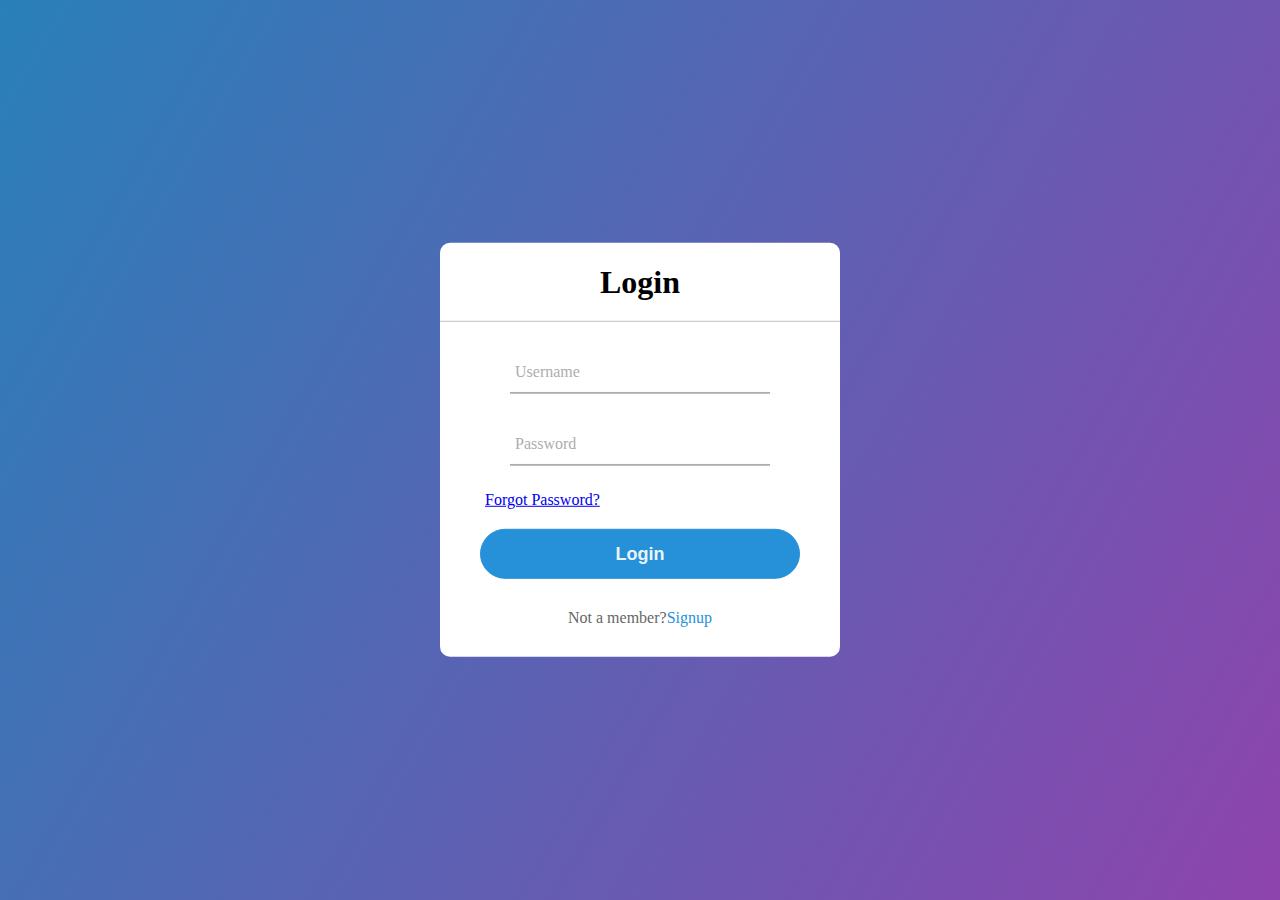
<file: login.html>
<!DOCTYPE html>
<html lang="en">
<head>
    <meta charset="UTF-8">
    <meta name="viewport" content="width=device-width, initial-scale=1.0">
    <title>login </title>
    <link rel="stylesheet" href="login.css">
</head>
<body>
    <div class="center">
        <h1>Login</h1>
        <form method="post">
            <div class="text_field">
                <input type="text" required>
                <label >Username</label>
            </div>
            <div class="text_field">
                <input type="text "required>
                <label >Password</label>
            </div>
            <div class="pass"><a href="#">Forgot Password?</a></div>
            <input type="submit" value="Login">
            <div class="signup_link">
                Not a member?<a href="signup.html">Signup</a>
            </div>
    
        </form>
    </div>
</body>
</html>
</file>
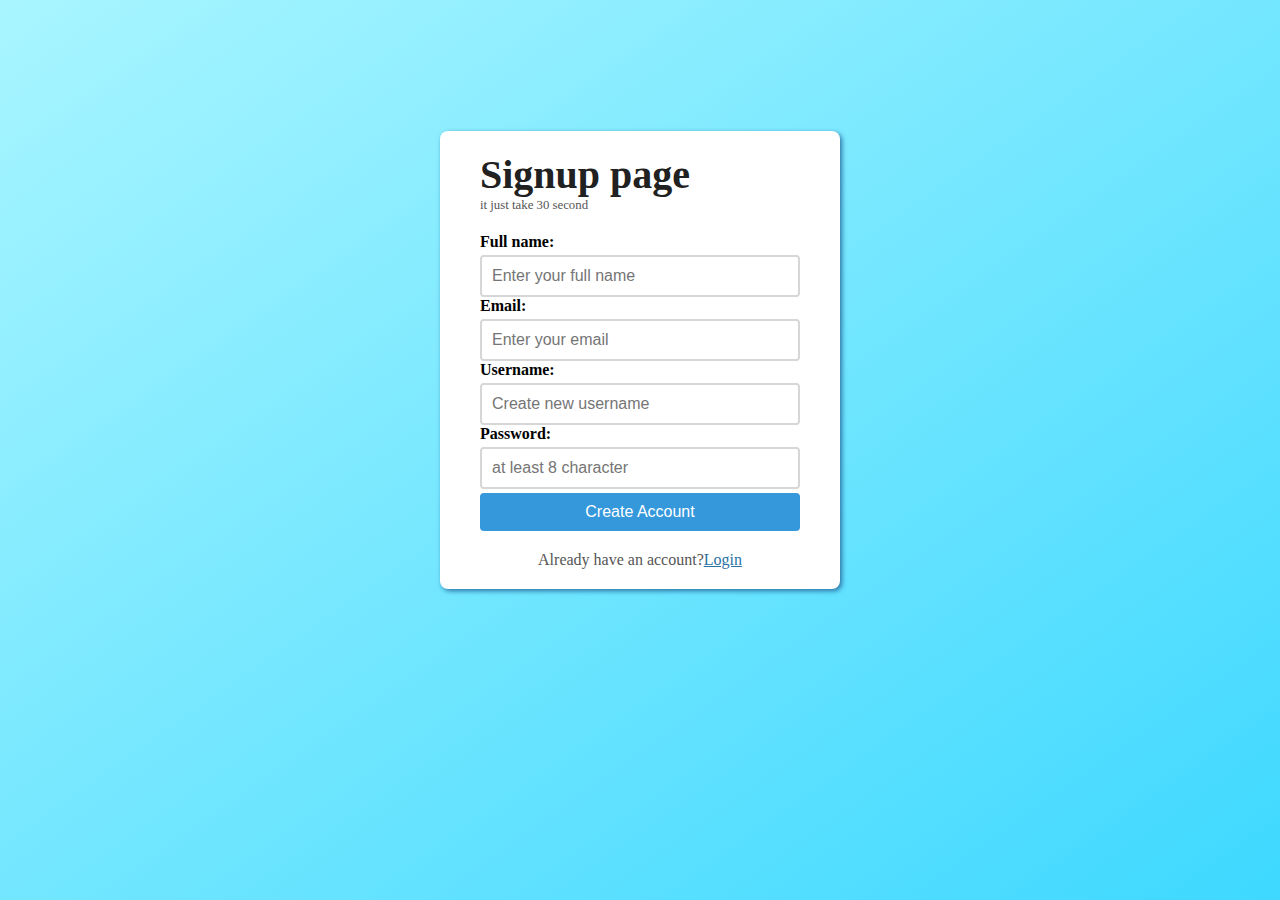
<file: signup.html>
<!DOCTYPE html>
<html lang="en">
<head>
    <meta charset="UTF-8">
    <meta name="viewport" content="width=device-width, initial-scale=1.0">
    <title>Signup page</title>
    <link rel="stylesheet" href="signup.css">
</head>
<body>
    <div class="outer-box">
        <div class="inner-box">
            <header class="signup-header">
                <h1>Signup page</h1>
                <p>it just take 30 second</p>
            </header>
            <main class="signup-body">
                <form action="#">
                 <P>
                    <label for="full name">Full name:</label>
                    <input type="text" id="full name" placeholder="Enter your full name" required>
                 </P>
                
                 <P>
                    <label for="eamil">Email:</label>
                    <input type="eamil" id="eamil" placeholder="Enter your email" required>
                 </P>
                 <P>
                    <label for="username">Username:</label>
                    <input type="text" id="username" placeholder="Create new username" required>
                 </P>
                 <P>
                    <label for="password">Password:</label>
                    <input type="password" id="password" placeholder="at least 8 character" required>
                 </P>
                 <P>
                   <input type="submit" id="submit" value="Create Account" >
                 </P>
                </form>
            </main>
            <footer class="signup-footer">
                <p>Already have an account?<a href="login.html">Login</a></p>
                    
            </footer>
        </div>
    </div>
</body>
</html>
</file>
<file: login.css>
body{
    margin: 0;
    padding: 0;
    font-family: montserrat;
    background: linear-gradient(120deg,#2980b9,#8e44ad);
    height: 100vh;
}
.center{
    position: absolute;
    top: 50%;
    left: 50%;
    transform: translate(-50%,-50%);
    width: 400px;
    background: white;
    border-radius: 10px;
}
.center h1{
    text-align: center;
    padding: 0 0 20px 0;
    border-bottom: 1px solid silver;
}
.center form{
    padding: 0 40px;
  box-sizing: border-box;
}
form .text_field{
    position: relative;
    border-bottom: 2px solid #adadad;
    margin: 30px ;
}
.text_field input{
    width: 100%;
    padding: 0 5px;
    font-size: 16px;
    height: 40px;
    border: none;
    outline: none;
    background-color: none;
}
.text_field label{
    position: absolute;
    top: 50%;
    left: 5px;
    color: #adadad;
    transform: translateY(-50%);
    font-size: 16px;
    pointer-events: none;
}
.text_field span::before{
    content:'';
    position: absolute;
    top: 40px;
    left: 0;
    width: 100%;
    height: 2px;
    background: #2911d9;

}
.text_field input:focus~label,
.text_field input:valid~label{
    top: -5px;
    color: #2691d9;
}
.text_field input:focus~span::before,
.text_field input:valid~span::before{
    width: 100%;
}
.pass{
    margin: -5px 0 20px 5px;
    color: #a6a6a6;
    cursor: pointer;
}
.pass:hover{
    text-decoration: underline;
}
input[type="submit"]{
    width: 100%;
    height: 50px;
    border: 1px solid;
    background: #2691d9;
    border-radius: 25px;
    font-size: 18px;
    color: #e9f4f9;
    font-weight: 700;
    cursor: pointer;
    outline: none;
}
input[type="submit"]{
    border-color: #2691d9;
    transition: .5s;
}
.signup_link{
    margin: 30px 0;
    text-align: center;
    font-size: 16px;
    color: #666666;
}
.signup_link a{
    color: #2691d9;
    text-decoration: none;
}
.signup_link a:hover{
    text-decoration: underline;
}
</file>
<file: signup.css>
*{
    margin: 0;
    padding: 0;
    box-sizing: border-box;
}
.outer-box{
    width: 100vw;
    height: 100vh;
    background: linear-gradient(to top left,#3ed8ff,#a8f5ff);
}
.inner-box{
    width:400px;
    margin: 0 auto;
    position: relative;
    top: 40%;
    transform: translatey(-50%);
    padding:20px 40px;
    background-color: white;
    border-radius: 8px;
    box-shadow: 2px 2px 5px #2a73a4;
}
.signup-header h1{
    font-size: 2.5rem;
    color:#212121;
}
.signup-header p{
    font-size: 0.8rem;
    color: #555;
}
.signup-body{
    margin: 20px 0;
}
.signup-body p label{
   display:block;
   font-weight:bold;
}
.signup-body p input{
    width: 100%;
    padding: 10px;
    border: 2px solid #cccc;
    border-radius: 4px;
    font-size: 1rem;
    margin-top: 4px;
}
.signup-body p input[type="submit"]{
    background-color: #3498db;
    border: none;
    color: white;
    cursor:pointer;
}
.signup-body p input[type="submit"]:hover{
    background-color: #2a73a4;
}
.signup-footer p{
   color: #555;
   text-align: center;
}
.signup-footer a{
    color:#2a73a4 ;
}
</file>
